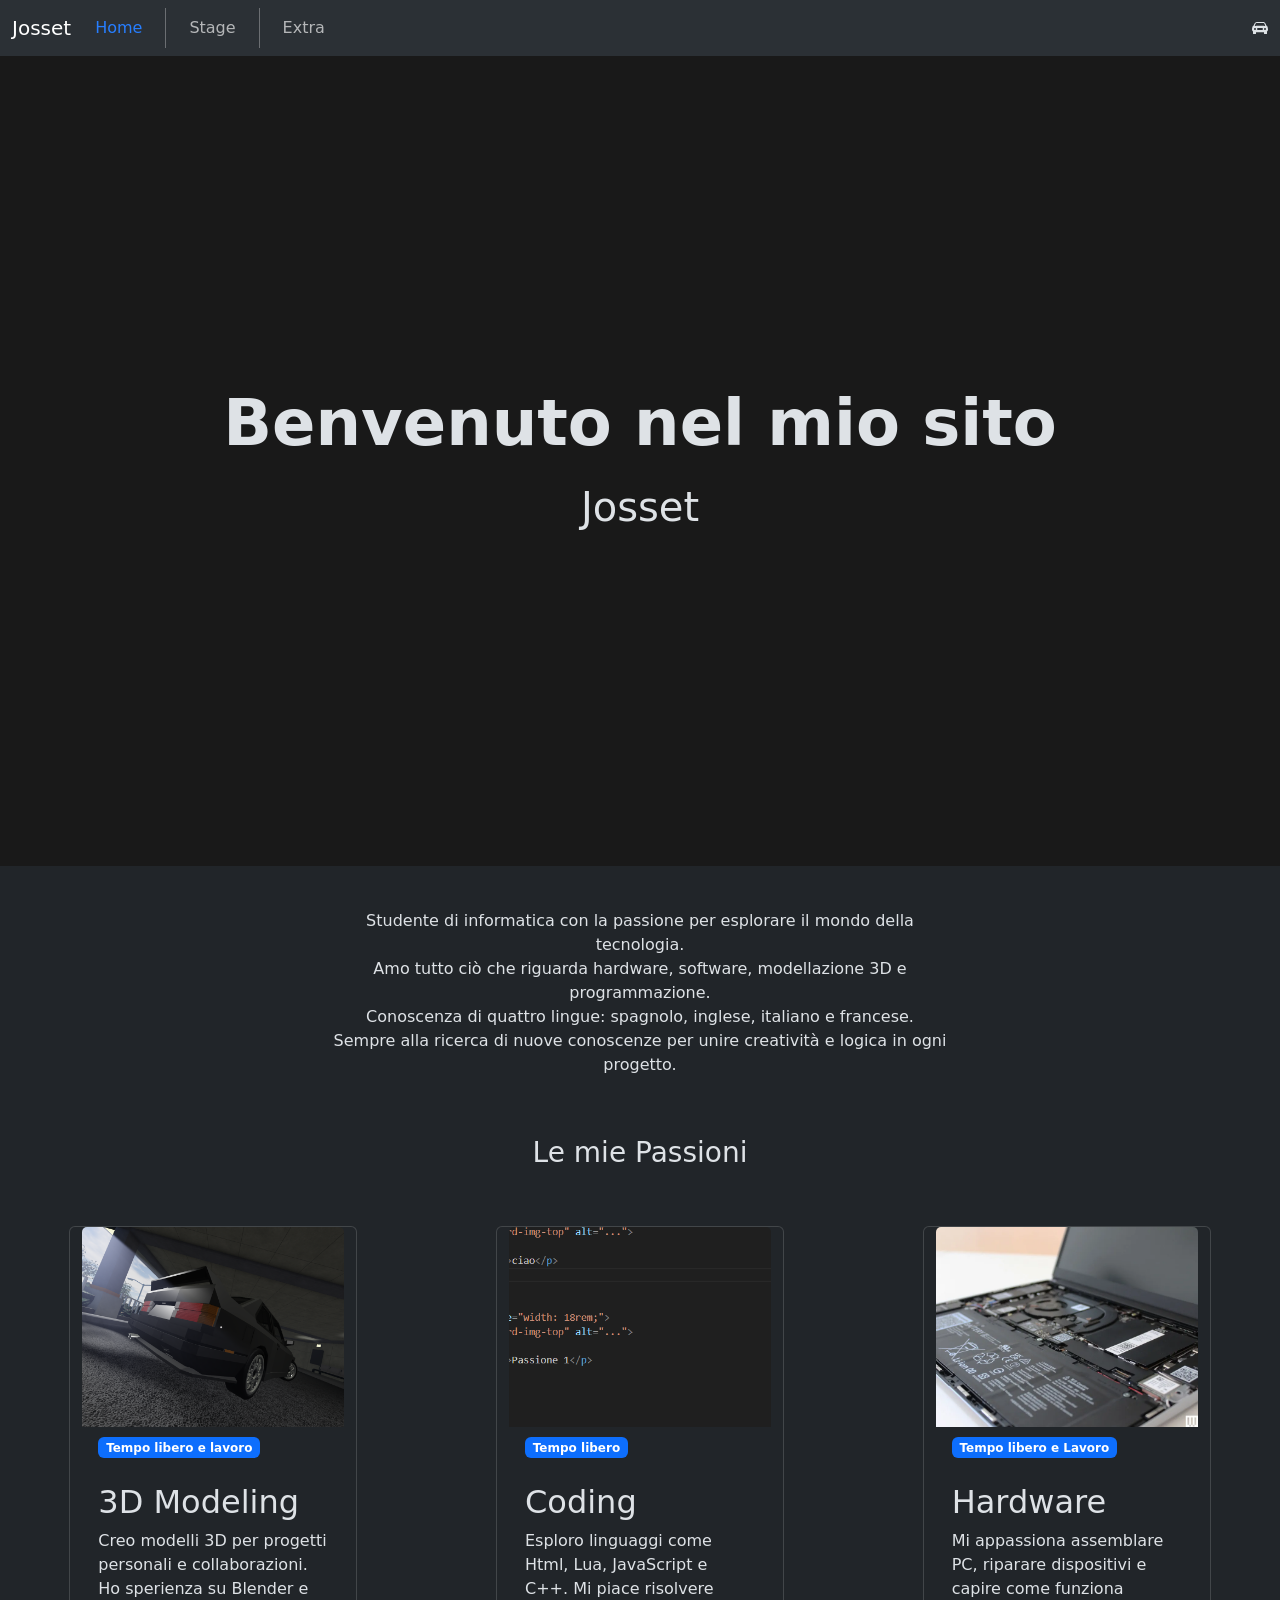
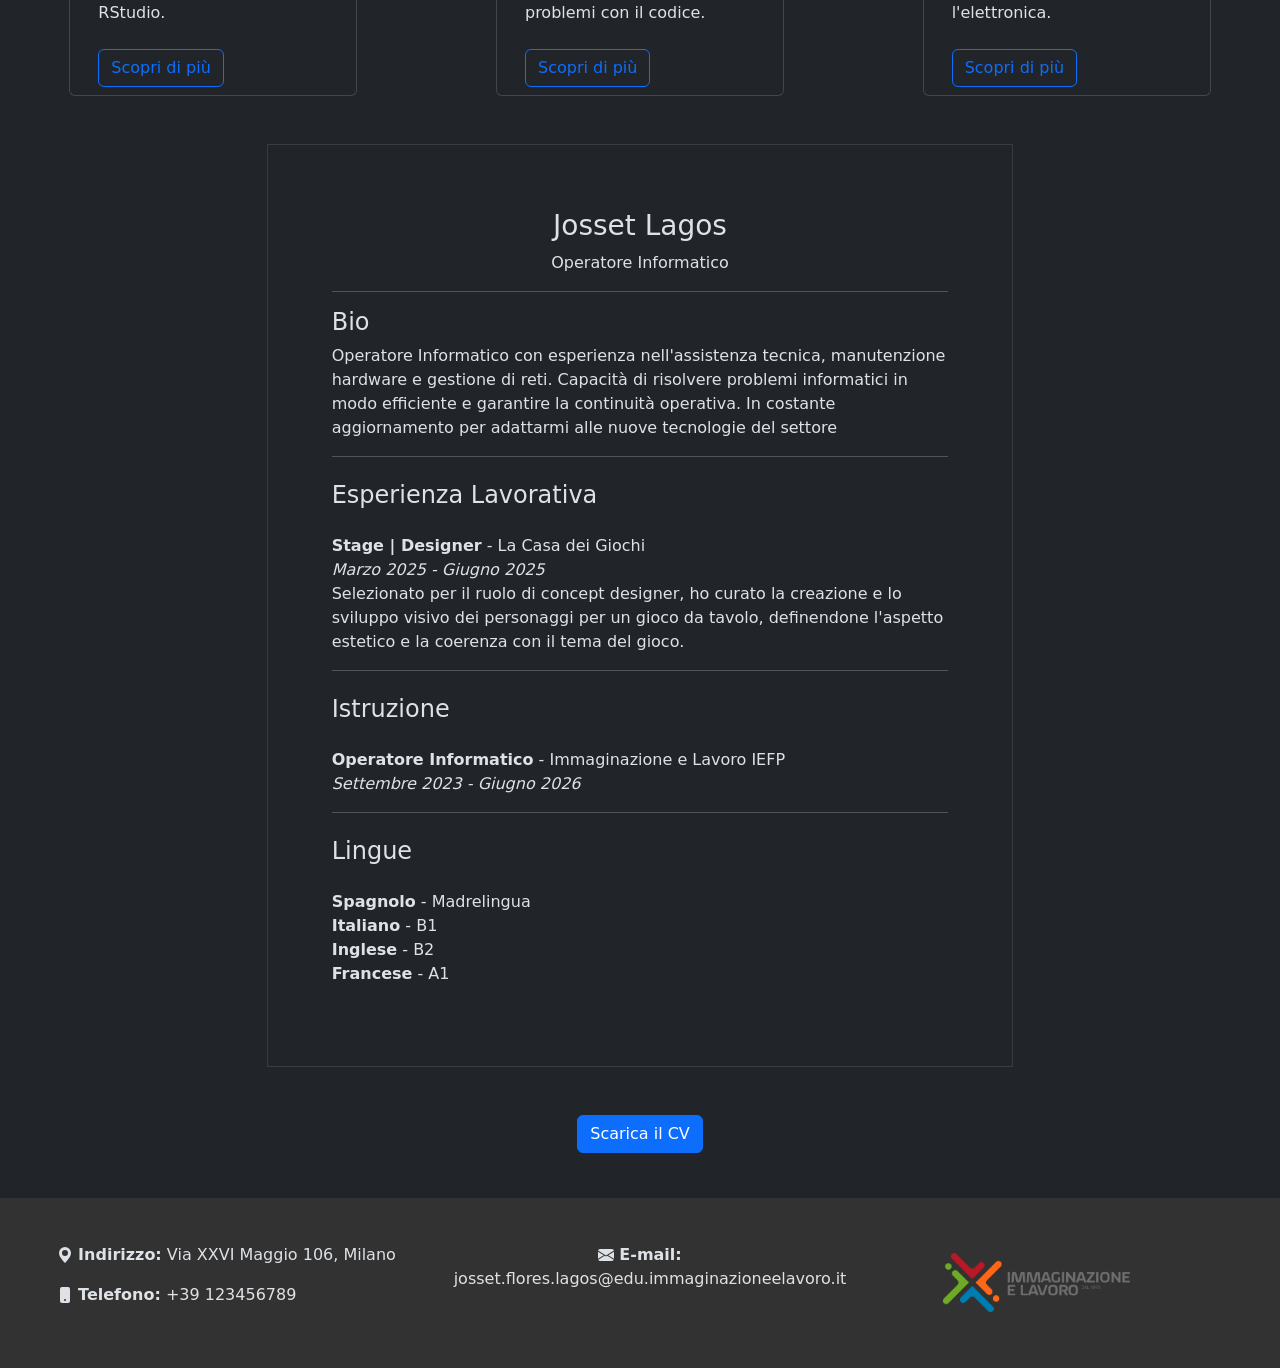
<file: index.html>
<!DOCTYPE html>
<html lang="en" data-bs-theme="dark">
<head>
    <meta charset="UTF-8">
    <meta name="viewport" content="width=device-width, initial-scale=1.0">
    <title>Home | Josset Lagos</title>
    <link rel="icon" type="image/png" href="./img/HomeIcon.png">
    <!-- Link a bootsrap -->
    <link href="https://cdn.jsdelivr.net/npm/bootstrap@5.3.8/dist/css/bootstrap.min.css" rel="stylesheet" integrity="sha384-sRIl4kxILFvY47J16cr9ZwB07vP4J8+LH7qKQnuqkuIAvNWLzeN8tE5YBujZqJLB" crossorigin="anonymous">
    
    <link rel="stylesheet" href="./style.css">
</head>
<body>
    
    <nav class="navbar navbar-expand-lg bg-body-tertiary">
        <div class="container-fluid">
            <a class="navbar-brand" href="#">
                Josset
            </a>
            <button class="navbar-toggler" type="button" data-bs-toggle="collapse" data-bs-target="#navbarNav" aria-controls="navbarNav" aria-expanded="false" aria-label="Toggle navigation">
            <span class="navbar-toggler-icon"></span>
            </button>
            <div class="collapse navbar-collapse" id="navbarNav">
                <ul class="navbar-nav">
                    <li class="nav-item">
                    <a class="nav-link active" aria-current="page" href="#">Home</a>
                    </li>
                    <li class="nav-item">
                    <a class="nav-link" href="./pages/stage.html">Stage</a>
                    </li>
                    <li class="nav-item">
                    <a class="nav-link" href="./pages/extra.html">Extra</a>
                    </li>
                </ul>
            </div>
            <svg xmlns="http://www.w3.org/2000/svg" width="16" height="16" fill="currentColor" class="bi bi-car-front-fill" viewBox="0 0 16 16">
            <path d="M2.52 3.515A2.5 2.5 0 0 1 4.82 2h6.362c1 0 1.904.596 2.298 1.515l.792 1.848c.075.175.21.319.38.404.5.25.855.715.965 1.262l.335 1.679q.05.242.049.49v.413c0 .814-.39 1.543-1 1.997V13.5a.5.5 0 0 1-.5.5h-2a.5.5 0 0 1-.5-.5v-1.338c-1.292.048-2.745.088-4 .088s-2.708-.04-4-.088V13.5a.5.5 0 0 1-.5.5h-2a.5.5 0 0 1-.5-.5v-1.892c-.61-.454-1-1.183-1-1.997v-.413a2.5 2.5 0 0 1 .049-.49l.335-1.68c.11-.546.465-1.012.964-1.261a.8.8 0 0 0 .381-.404l.792-1.848ZM3 10a1 1 0 1 0 0-2 1 1 0 0 0 0 2m10 0a1 1 0 1 0 0-2 1 1 0 0 0 0 2M6 8a1 1 0 0 0 0 2h4a1 1 0 1 0 0-2zM2.906 5.189a.51.51 0 0 0 .497.731c.91-.073 3.35-.17 4.597-.17s3.688.097 4.597.17a.51.51 0 0 0 .497-.731l-.956-1.913A.5.5 0 0 0 11.691 3H4.309a.5.5 0 0 0-.447.276L2.906 5.19Z"/>
            </svg>
        </div>
    </nav>

    <!-- Sezione di benvenuto -->
    <section class="benvenuto">
        <div>
            <h2>Benvenuto nel mio sito</h2>
            <b>Josset</b>
        </div>
    </section>

<!-- Sezione Bio  -->
<section class="container-fluid">
    <div class="row justify-content-center align-items-center" style="height: 30vh;">
        <div class="col-md-8 col-lg-6 text-center">
            <p>Studente di informatica con la passione per esplorare il mondo della tecnologia.<br>
            Amo tutto ciò che riguarda hardware, software, modellazione 3D e programmazione.<br>
            Conoscenza di quattro lingue: spagnolo, inglese, italiano e francese.<br>
            Sempre alla ricerca di nuove conoscenze per unire creatività e logica in ogni progetto.</p>
        </div>
    </div>
</section>

    <!-- Sezione passioni  -->
    <section class="container-fluid passioni">
       <div class="row">
            <h3 class="text-center">Le mie Passioni</h3>
       </div>
       <div class="row justify-content-around align-items-center mt-5 mb-5">

            <div class="card h-100" style="width: 18rem;">
                <img src="./img/LCProjectBMWe30(4).png" class="card-img-top" alt="...">
                <div class="card-header">
                    <span class="badge text-bg-primary">Tempo libero e lavoro</span>
                </div>
                <div class="card-body">
                    <h2 class="card-text">3D Modeling</h2>
                    <p class="card-text">Creo modelli 3D per progetti personali e collaborazioni. Ho sperienza su Blender e RStudio.</p>
                </div>
                <div class="card-footer">
                    <button type="button" class="btn btn-outline-primary">Scopri di più</button>
                </div>
            </div>

            <div class="card h-100" style="width: 18rem;">
                <img src="./img/1.png" class="card-img-top" alt="...">
                   <div class="card-header">
                    <span class="badge text-bg-primary">Tempo libero</span>
                </div>
                <div class="card-body">
                    <h2 class="card-text">Coding</h2>
                    <p class="card-text">Esploro linguaggi come Html, Lua, JavaScript e C++. Mi piace risolvere problemi con il codice.</p>
                </div>
                <div class="card-footer">
                    <button type="button" class="btn btn-outline-primary">Scopri di più</button>
                </div>
            </div>

            <div class="card h-100" style="width: 18rem;">
                <img src="./img/LaptopHardware.png" class="card-img-top" alt="...">
                   <div class="card-header">
                    <span class="badge text-bg-primary">Tempo libero e Lavoro</span>
                </div>
                <div class="card-body">
                    <h2 class="card-text">Hardware</h2>
                    <p class="card-text">Mi appassiona assemblare PC, riparare dispositivi e capire come funziona l'elettronica.</p>
                </div>
                <div class="card-footer">
                    <button type="button" class="btn btn-outline-primary">Scopri di più</button>
                </div>
            </div>

        </div>

    </section>

    <!-- sezione cv -->
    <section class="container-fluid cv">
        <div class="row justify-content-center">
            <div class="col-lg-7 foglio">
                <h3 class="text-center">Josset Lagos</h3>
                <p class="text-center">Operatore Informatico </p>
                <hr>

                <h4>Bio</h4>
                <p>Operatore Informatico con esperienza nell'assistenza tecnica, manutenzione hardware e gestione di reti. Capacità di risolvere problemi informatici in modo efficiente e garantire la continuità operativa. In costante aggiornamento per adattarmi alle nuove tecnologie del settore</p>
                <hr>

                <h4 class="pt-2">Esperienza Lavorativa</h4>
                <p class="pt-3">
                    <b>Stage | Designer</b> - La Casa dei Giochi <br>
                    <i>Marzo 2025 - Giugno 2025</i> <br>
                    Selezionato per il ruolo di concept designer, ho curato la creazione e lo sviluppo visivo dei personaggi per un gioco da tavolo, definendone l'aspetto estetico e la coerenza con il tema del gioco.
                </p>
                <hr>

                <h4 class="pt-2">Istruzione</h4>
                <p class="pt-3">
                    <b>Operatore Informatico</b> - Immaginazione e Lavoro IEFP <br>
                    <i>Settembre 2023 - Giugno 2026</i>
                </p>

                <hr>

                <h4 class="pt-2">Lingue</h4>
                <p class="pt-3">
                    <b>Spagnolo</b> - Madrelingua <br>
                    <b>Italiano</b> - B1 <br>
                    <b>Inglese</b> - B2 <br>
                    <b>Francese</b> - A1
                </p>
            </div>
        </div>
        <div class="row justify-content-center pt-5">
            <a class="text-center" href="./doc/JOSSET JOHAO FLORES LAGOS - CV.docx" target="_blank">
                 <button type="button" class="btn btn-primary">Scarica il CV</button>
            </a>
        </div>
    </section>

    <footer>
       <div class="container-fluid">
            <div class="row">
                <div class="col-4">
                    <p>
                        <svg xmlns="http://www.w3.org/2000/svg" width="16" height="16" fill="currentColor" class="bi bi-geo-alt-fill" viewBox="0 0 16 16">
                        <path d="M8 16s6-5.686 6-10A6 6 0 0 0 2 6c0 4.314 6 10 6 10m0-7a3 3 0 1 1 0-6 3 3 0 0 1 0 6"/>
                        </svg>
                        <b>Indirizzo:</b> Via XXVI Maggio 106, Milano
                    </p>
                    <p>
                        <svg xmlns="http://www.w3.org/2000/svg" width="16" height="16" fill="currentColor" class="bi bi-phone-fill" viewBox="0 0 16 16">
                        <path d="M3 2a2 2 0 0 1 2-2h6a2 2 0 0 1 2 2v12a2 2 0 0 1-2 2H5a2 2 0 0 1-2-2zm6 11a1 1 0 1 0-2 0 1 1 0 0 0 2 0"/>
                        </svg>
                        <b>Telefono:</b> +39 123456789
                    </p>
                </div>

                <div class="col-4">
                    <p class="text-center">
                        <svg xmlns="http://www.w3.org/2000/svg" width="16" height="16" fill="currentColor" class="bi bi-envelope-fill" viewBox="0 0 16 16">
                        <path d="M.05 3.555A2 2 0 0 1 2 2h12a2 2 0 0 1 1.95 1.555L8 8.414zM0 4.697v7.104l5.803-3.558zM6.761 8.83l-6.57 4.027A2 2 0 0 0 2 14h12a2 2 0 0 0 1.808-1.144l-6.57-4.027L8 9.586zm3.436-.586L16 11.801V4.697z"/>
                        </svg>
                        <b>E-mail:</b> josset.flores.lagos@edu.immaginazioneelavoro.it
                    </p>
                </div>

                <div class="col-4 d-flex justify-content-center align-items-center">
                    <img src="./img/logo.webp" class="img-fluid logo" alt="">
                </div>

            </div>
       </div>
    </footer>
  

    <!-- script di bootstrap  -->
    <script src="https://cdn.jsdelivr.net/npm/bootstrap@5.3.8/dist/js/bootstrap.bundle.min.js" integrity="sha384-FKyoEForCGlyvwx9Hj09JcYn3nv7wiPVlz7YYwJrWVcXK/BmnVDxM+D2scQbITxI" crossorigin="anonymous"></script>
    <script src="./script.js"></script>
</body>
</html>
</file>
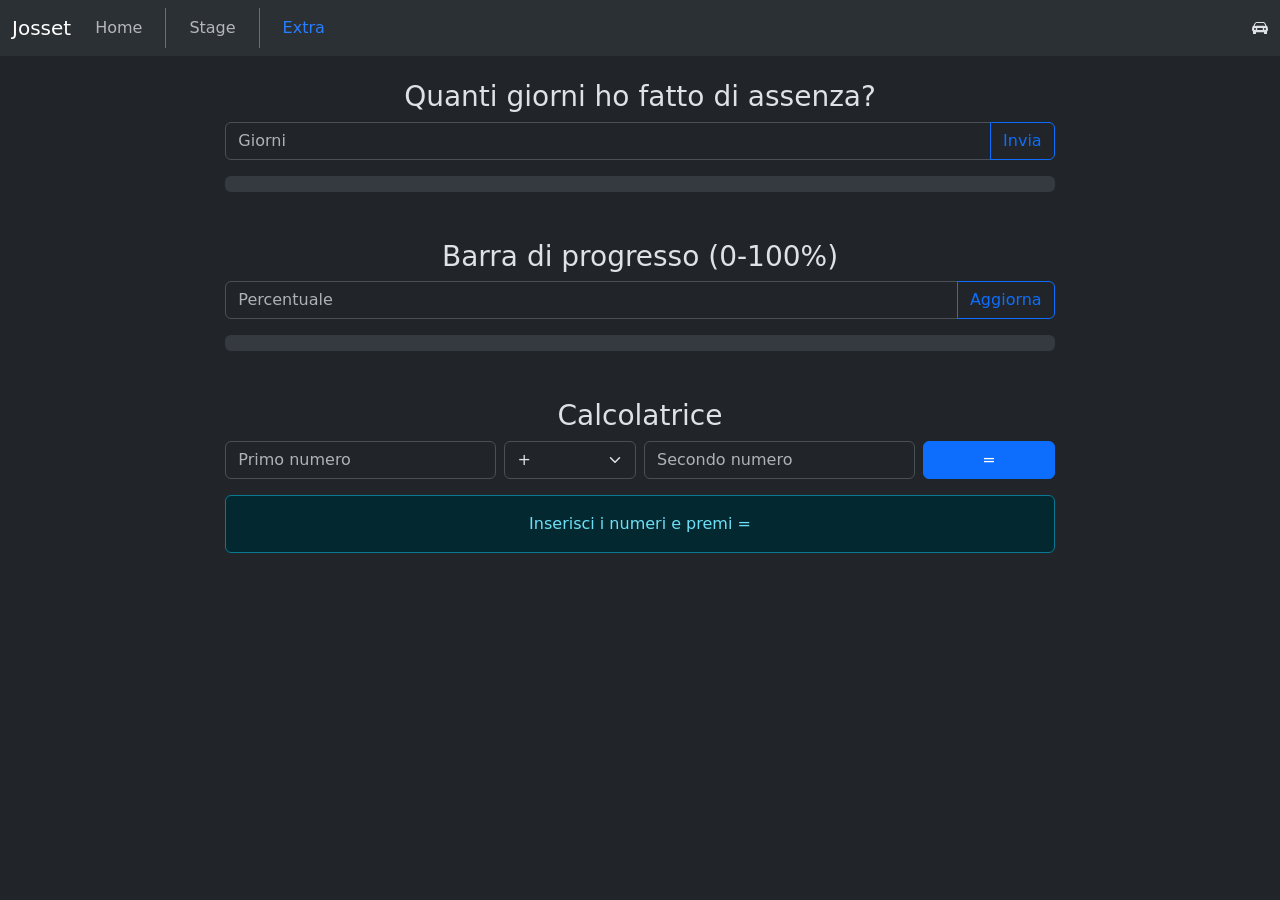
<file: pages/extra.html>
<!DOCTYPE html>
<html lang="en" data-bs-theme="dark">
<head>
    <meta charset="UTF-8">
    <meta name="viewport" content="width=device-width, initial-scale=1.0">
    <title>Extra | Josset Lagos</title>
    <link rel="icon" type="image/png" href="../img/ExtraIcon.png">
    <!-- Link a bootstrap -->
    <link href="https://cdn.jsdelivr.net/npm/bootstrap@5.3.8/dist/css/bootstrap.min.css" rel="stylesheet" integrity="sha384-sRIl4kxILFvY47J16cr9ZwB07vP4J8+LH7qKQnuqkuIAvNWLzeN8tE5YBujZqJLB" crossorigin="anonymous">
    <link rel="stylesheet" href="../style.css">
</head>
<body>

    <nav class="navbar navbar-expand-lg bg-body-tertiary">
        <div class="container-fluid">
            <a class="navbar-brand" href="#">Josset</a>
            <button class="navbar-toggler" type="button" data-bs-toggle="collapse" data-bs-target="#navbarNav" aria-controls="navbarNav" aria-expanded="false" aria-label="Toggle navigation">
                <span class="navbar-toggler-icon"></span>
            </button>
            <div class="collapse navbar-collapse" id="navbarNav">
                <ul class="navbar-nav">
                    <li class="nav-item">
                        <a class="nav-link" aria-current="page" href="../index.html">Home</a>
                    </li>
                    <li class="nav-item">
                        <a class="nav-link" href="./stage.html">Stage</a>
                    </li>
                    <li class="nav-item">
                        <a class="nav-link active" href="#">Extra</a>
                    </li>
                </ul>
            </div>
            <svg xmlns="http://www.w3.org/2000/svg" width="16" height="16" fill="currentColor" class="bi bi-car-front-fill" viewBox="0 0 16 16">
                <path d="M2.52 3.515A2.5 2.5 0 0 1 4.82 2h6.362c1 0 1.904.596 2.298 1.515l.792 1.848c.075.175.21.319.38.404.5.25.855.715.965 1.262l.335 1.679q.05.242.049.49v.413c0 .814-.39 1.543-1 1.997V13.5a.5.5 0 0 1-.5.5h-2a.5.5 0 0 1-.5-.5v-1.338c-1.292.048-2.745.088-4 .088s-2.708-.04-4-.088V13.5a.5.5 0 0 1-.5.5h-2a.5.5 0 0 1-.5-.5v-1.892c-.61-.454-1-1.183-1-1.997v-.413a2.5 2.5 0 0 1 .049-.49l.335-1.68c.11-.546.465-1.012.964-1.261a.8.8 0 0 0 .381-.404l.792-1.848ZM3 10a1 1 0 1 0 0-2 1 1 0 0 0 0 2m10 0a1 1 0 1 0 0-2 1 1 0 0 0 0 2M6 8a1 1 0 0 0 0 2h4a1 1 0 1 0 0-2zM2.906 5.189a.51.51 0 0 0 .497.731c.91-.073 3.35-.17 4.597-.17s3.688.097 4.597.17a.51.51 0 0 0 .497-.731l-.956-1.913A.5.5 0 0 0 11.691 3H4.309a.5.5 0 0 0-.447.276L2.906 5.19Z"/>
            </svg>
        </div>
    </nav>

    <!-- Assenze -->
    <div class="container-fluid mt-4">
        <div class="row justify-content-center">
            <div class="col-8">
                <h3 class="text-center">Quanti giorni ho fatto di assenza?</h3>
                <div class="input-group mb-3">
                    <input type="number" id="progresso" class="form-control" placeholder="Giorni" aria-label="Giorni">
                    <button onclick="assenze()" class="btn btn-outline-primary" type="button">Invia</button>
                </div>
            </div>
            <div class="col-8">
                <div class="progress" role="progressbar" aria-valuenow="75" aria-valuemin="0" aria-valuemax="100">
                    <div class="progress-bar progress-bar-striped progress-bar-animated" id="barra" style="width: 0%;"></div>
                </div>
            </div>
        </div>
    </div>

    <!-- Prog bar -->
    <div class="container-fluid mt-5">
        <div class="row justify-content-center">
            <div class="col-8">
                <h3 class="text-center">Barra di progresso (0-100%)</h3>
                <div class="input-group mb-3">
                    <input type="number" id="percentualeInput" class="form-control" placeholder="Percentuale" min="0" max="100" aria-label="Percentuale">
                    <button onclick="aggiornaBarra()" class="btn btn-outline-primary" type="button">Aggiorna</button>
                </div>
            </div>
            <div class="col-8">
                <div class="progress" role="progressbar" aria-valuenow="0" aria-valuemin="0" aria-valuemax="100">
                    <div class="progress-bar progress-bar-striped progress-bar-animated" id="barraPercentuale" style="width: 0%;"></div>
                </div>
            </div>
        </div>
    </div>

    <!-- Calc -->
    <div class="container-fluid mt-5 mb-5">
        <div class="row justify-content-center">
            <div class="col-8">
                <h3 class="text-center">Calcolatrice</h3>
                <div class="row g-2">
                    <div class="col-md-4">
                        <input type="number" id="num1" class="form-control" placeholder="Primo numero">
                    </div>
                    <div class="col-md-2">
                        <select id="operazione" class="form-select">
                            <option value="+">+</option>
                            <option value="-">-</option>
                            <option value="*">*</option>
                            <option value="/">/</option>
                        </select>
                    </div>
                    <div class="col-md-4">
                        <input type="number" id="num2" class="form-control" placeholder="Secondo numero">
                    </div>
                    <div class="col-md-2">
                        <button onclick="calcola()" class="btn btn-primary w-100">=</button>
                    </div>
                </div>
                <div class="row mt-3">
                    <div class="col-12">
                        <div class="alert alert-info text-center" id="risultato" role="alert">
                            Inserisci i numeri e premi =
                        </div>
                    </div>
                </div>
            </div>
        </div>
    </div>

    <!-- script di bootstrap  -->
    <script src="https://cdn.jsdelivr.net/npm/bootstrap@5.3.8/dist/js/bootstrap.bundle.min.js" integrity="sha384-FKyoEForCGlyvwx9Hj09JcYn3nv7wiPVlz7YYwJrWVcXK/BmnVDxM+D2scQbITxI" crossorigin="anonymous"></script>
    <script src="../script.js"></script>
</body>
</html>
</file>
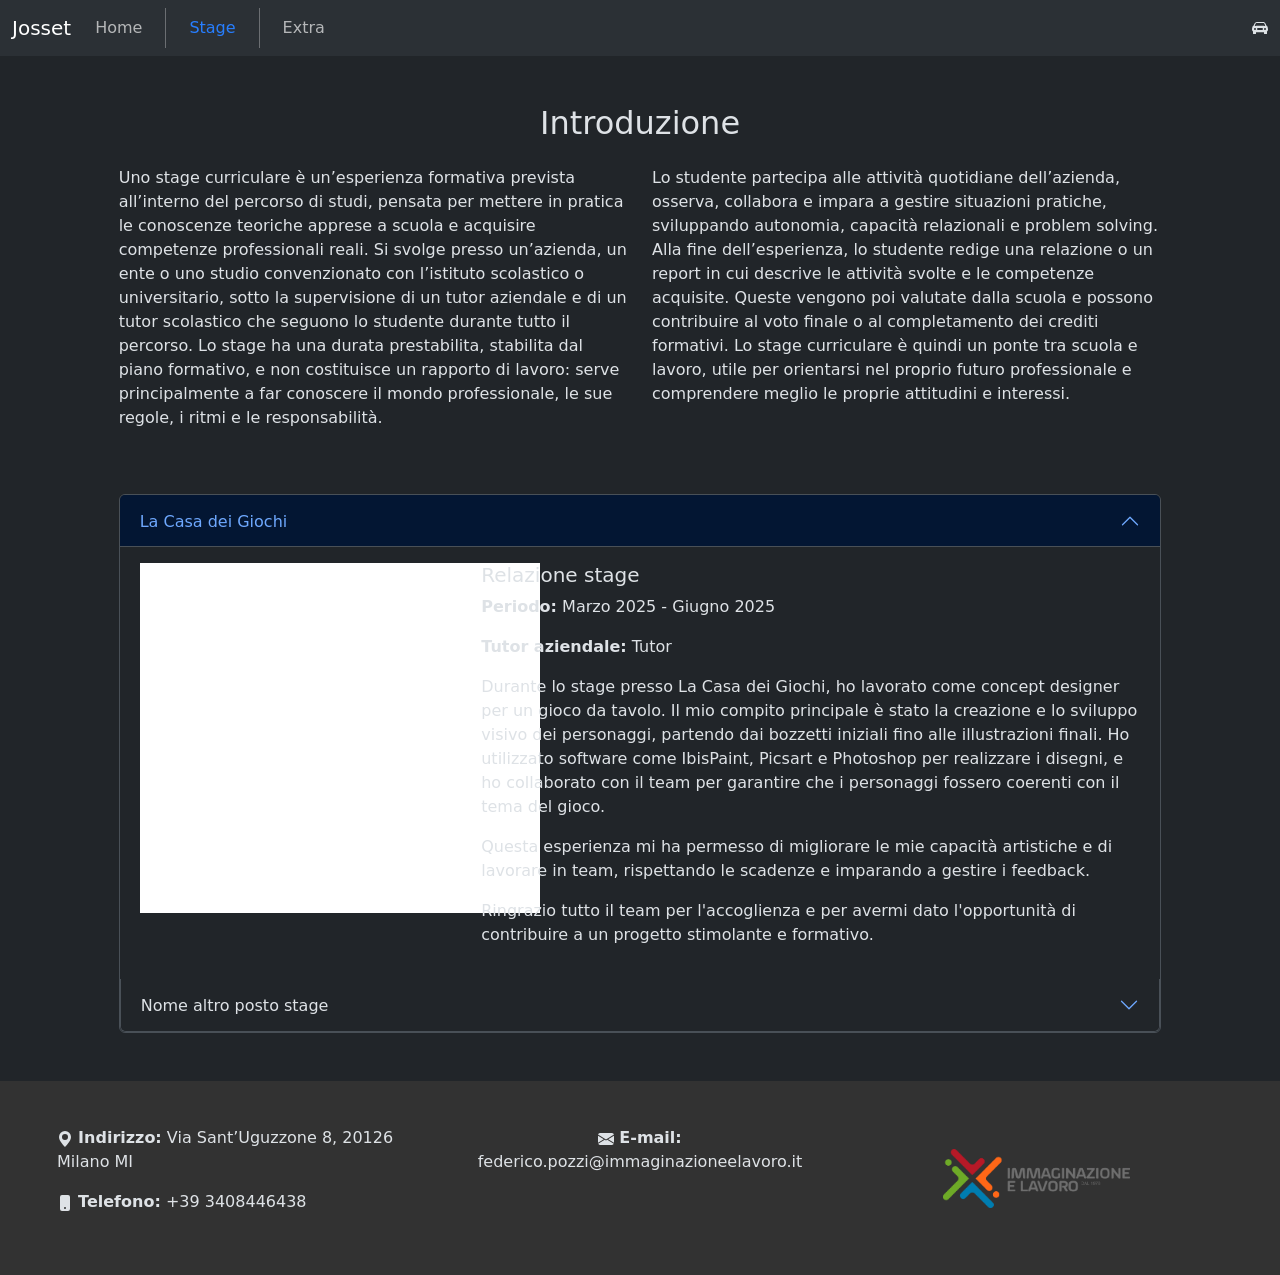
<file: pages/stage.html>
<!DOCTYPE html>
<html lang="en" data-bs-theme="dark">
<head>
    <meta charset="UTF-8">
    <meta name="viewport" content="width=device-width, initial-scale=1.0">
    <title>Stage | Josset Lagos</title>
        <link rel="icon" type="image/png" href="../img/buildingIcon.png">
    <!-- Link a bootsrap -->
    <link href="https://cdn.jsdelivr.net/npm/bootstrap@5.3.8/dist/css/bootstrap.min.css" rel="stylesheet" integrity="sha384-sRIl4kxILFvY47J16cr9ZwB07vP4J8+LH7qKQnuqkuIAvNWLzeN8tE5YBujZqJLB" crossorigin="anonymous">
    
    <link rel="stylesheet" href="../style.css">
</head>
<body>

    <nav class="navbar navbar-expand-lg bg-body-tertiary">
        <div class="container-fluid">
            <a class="navbar-brand" href="#">Josset</a>
            <button class="navbar-toggler" type="button" data-bs-toggle="collapse" data-bs-target="#navbarNav" aria-controls="navbarNav" aria-expanded="false" aria-label="Toggle navigation">
            <span class="navbar-toggler-icon"></span>
            </button>
            <div class="collapse navbar-collapse" id="navbarNav">
                <ul class="navbar-nav">
                    <li class="nav-item">
                    <a class="nav-link" aria-current="page" href="../index.html">Home</a>
                    </li>
                    <li class="nav-item">
                    <a class="nav-link active" href="#">Stage</a>
                    </li>
                    <li class="nav-item">
                    <a class="nav-link" href="./extra.html">Extra</a>
                    </li>
                </ul>
            </div>
            <svg xmlns="http://www.w3.org/2000/svg" width="16" height="16" fill="currentColor" class="bi bi-car-front-fill" viewBox="0 0 16 16">
            <path d="M2.52 3.515A2.5 2.5 0 0 1 4.82 2h6.362c1 0 1.904.596 2.298 1.515l.792 1.848c.075.175.21.319.38.404.5.25.855.715.965 1.262l.335 1.679q.05.242.049.49v.413c0 .814-.39 1.543-1 1.997V13.5a.5.5 0 0 1-.5.5h-2a.5.5 0 0 1-.5-.5v-1.338c-1.292.048-2.745.088-4 .088s-2.708-.04-4-.088V13.5a.5.5 0 0 1-.5.5h-2a.5.5 0 0 1-.5-.5v-1.892c-.61-.454-1-1.183-1-1.997v-.413a2.5 2.5 0 0 1 .049-.49l.335-1.68c.11-.546.465-1.012.964-1.261a.8.8 0 0 0 .381-.404l.792-1.848ZM3 10a1 1 0 1 0 0-2 1 1 0 0 0 0 2m10 0a1 1 0 1 0 0-2 1 1 0 0 0 0 2M6 8a1 1 0 0 0 0 2h4a1 1 0 1 0 0-2zM2.906 5.189a.51.51 0 0 0 .497.731c.91-.073 3.35-.17 4.597-.17s3.688.097 4.597.17a.51.51 0 0 0 .497-.731l-.956-1.913A.5.5 0 0 0 11.691 3H4.309a.5.5 0 0 0-.447.276L2.906 5.19Z"/>
            </svg>
        </div>
    </nav>

    <section id="intro">
        <h2 class="text-center mt-5">Introduzione</h2>
        <div class="container-fluid mt-4">
            <div class="row justify-content-center">
                <div class="col-5">
                   <p>
                        Uno stage curriculare è un’esperienza formativa prevista all’interno del percorso di studi, pensata per mettere in pratica le conoscenze teoriche apprese a scuola e acquisire competenze professionali reali. Si svolge presso un’azienda, un ente o uno studio convenzionato con l’istituto scolastico o universitario, sotto la supervisione di un tutor aziendale e di un tutor scolastico che seguono lo studente durante tutto il percorso.
                        Lo stage ha una durata prestabilita, stabilita dal piano formativo, e non costituisce un rapporto di lavoro: serve principalmente a far conoscere il mondo professionale, le sue regole, i ritmi e le responsabilità.
                   </p>
                </div>
                <div class="col-5">
                    <p>
                        Lo studente partecipa alle attività quotidiane dell’azienda, osserva, collabora e impara a gestire situazioni pratiche, sviluppando autonomia, capacità relazionali e problem solving.
                        Alla fine dell’esperienza, lo studente redige una relazione o un report in cui descrive le attività svolte e le competenze acquisite. Queste vengono poi valutate dalla scuola e possono contribuire al voto finale o al completamento dei crediti formativi. Lo stage curriculare è quindi un ponte tra scuola e lavoro, utile per orientarsi nel proprio futuro professionale e comprendere meglio le proprie attitudini e interessi.
                    </p>
                </div>
            </div>
        </div>
    </section>

    <section id="stage">
        <div class="container-fluid mt-5 mb-5">
            <div class="row justify-content-center">
                <div class="col-10">
                    <div class="accordion" id="accordionPanelsStayOpenExample">
                        <div class="accordion-item">
                            <h2 class="accordion-header">
                            <button class="accordion-button" type="button" data-bs-toggle="collapse" data-bs-target="#panelsStayOpen-collapseOne" aria-expanded="true" aria-controls="panelsStayOpen-collapseOne">
                                La Casa dei Giochi
                            </button>
                            </h2>
                            <div id="panelsStayOpen-collapseOne" class="accordion-collapse collapse show">
                            <div class="accordion-body">
                                <div class="row">
                                    <div class="col-4">
                                    <iframe src="https://www.google.com/maps/embed?pb=!1m18!1m12!1m3!1d1175.3456498698197!2d9.225917635739311!3d45.52097180026589!2m3!1f0!2f0!3f0!3m2!1i1024!2i768!4f13.1!3m3!1m2!1s0x4786c7680501eed7%3A0x76b3b88fa35b42bc!2sLa%20Casa%20dei%20Giochi!5e0!3m2!1ses!2sit!4v1772452663914!5m2!1ses!2sit" width="400" height="350" style="border:0;" allowfullscreen="" loading="lazy" referrerpolicy="no-referrer-when-downgrade"></iframe>
                                    </div>
                                    <div class="col-8">
                                       <h5>Relazione stage</h5>
                                       <p><strong>Periodo:</strong> Marzo 2025 - Giugno 2025</p>
                                       <p><strong>Tutor aziendale:</strong> Tutor</p>
                                        <p>Durante lo stage presso La Casa dei Giochi, ho lavorato come concept designer per un gioco da tavolo. Il mio compito principale è stato la creazione e lo sviluppo visivo dei personaggi, partendo dai bozzetti iniziali fino alle illustrazioni finali. Ho utilizzato software come IbisPaint, Picsart e Photoshop per realizzare i disegni, e ho collaborato con il team per garantire che i personaggi fossero coerenti con il tema del gioco.</p>
                                        <p>Questa esperienza mi ha permesso di migliorare le mie capacità artistiche e di lavorare in team, rispettando le scadenze e imparando a gestire i feedback.</p>
                                        <p>Ringrazio tutto il team per l'accoglienza e per avermi dato l'opportunità di contribuire a un progetto stimolante e formativo.</p>
                                    </div>
                            </div>
                            </div>
                        </div>
                        <div class="accordion-item">
                            <h2 class="accordion-header">
                            <button class="accordion-button collapsed" type="button" data-bs-toggle="collapse" data-bs-target="#panelsStayOpen-collapseTwo" aria-expanded="false" aria-controls="panelsStayOpen-collapseTwo">
                                Nome altro posto stage
                            </button>
                            </h2>
                            <div id="panelsStayOpen-collapseTwo" class="accordion-collapse collapse">
                            <div class="accordion-body">
                                <div class="row">
                                    <div class="col-4">mappa</div>
                                    <div class="col-8">Relazione stage</div>
                                </div>
                            </div>
                        </div>
                        </div>
                </div>
            </div>
        </div>
    </section>
    
     <footer>
       <div class="container-fluid">
            <div class="row">
                <div class="col-4">
                    <p>
                        <svg xmlns="http://www.w3.org/2000/svg" width="16" height="16" fill="currentColor" class="bi bi-geo-alt-fill" viewBox="0 0 16 16">
                        <path d="M8 16s6-5.686 6-10A6 6 0 0 0 2 6c0 4.314 6 10 6 10m0-7a3 3 0 1 1 0-6 3 3 0 0 1 0 6"/>
                        </svg>
                        <b>Indirizzo:</b> Via Sant’Uguzzone 8, 20126 Milano MI
                    </p>
                    <p>
                        <svg xmlns="http://www.w3.org/2000/svg" width="16" height="16" fill="currentColor" class="bi bi-phone-fill" viewBox="0 0 16 16">
                        <path d="M3 2a2 2 0 0 1 2-2h6a2 2 0 0 1 2 2v12a2 2 0 0 1-2 2H5a2 2 0 0 1-2-2zm6 11a1 1 0 1 0-2 0 1 1 0 0 0 2 0"/>
                        </svg>
                        <b>Telefono:</b> +39 3408446438
                    </p>
                </div>

                <div class="col-4">
                    <p class="text-center">
                        <svg xmlns="http://www.w3.org/2000/svg" width="16" height="16" fill="currentColor" class="bi bi-envelope-fill" viewBox="0 0 16 16">
                        <path d="M.05 3.555A2 2 0 0 1 2 2h12a2 2 0 0 1 1.95 1.555L8 8.414zM0 4.697v7.104l5.803-3.558zM6.761 8.83l-6.57 4.027A2 2 0 0 0 2 14h12a2 2 0 0 0 1.808-1.144l-6.57-4.027L8 9.586zm3.436-.586L16 11.801V4.697z"/>
                        </svg>
                        <b>E-mail:</b> federico.pozzi@immaginazioneelavoro.it
                    </p>
                </div>

                <div class="col-4 d-flex justify-content-center align-items-center">
                    <img src="../img/logo.webp" class="img-fluid logo" alt="">
                </div>

            </div>
       </div>
    </footer>

    <!-- script di bootstrap  -->
    <script src="https://cdn.jsdelivr.net/npm/bootstrap@5.3.8/dist/js/bootstrap.bundle.min.js" integrity="sha384-FKyoEForCGlyvwx9Hj09JcYn3nv7wiPVlz7YYwJrWVcXK/BmnVDxM+D2scQbITxI" crossorigin="anonymous"></script>
    <script src="../script.js"></script>
</body>
</html>
</file>
<file: style.css>
.benvenuto {
    display: flex;
    justify-content: center;
    align-items: center;
    text-align: center;
    height: 90vh;
    background-color: rgb(25, 25, 25);
}



.benvenuto h2 {
    font-size: 4rem;
    font-weight: 700;
    margin-bottom: 1rem;
}
.benvenuto b {
    font-size: 2.5rem;
    font-weight: 300;
    display: block;
}



.bio {
    height: 30vh;
    display: flex;
    align-items: center;
}



.foglio {
    border: 0.5px solid rgb(60, 60, 60);
    padding: 5%;
}



.cv {
    margin-top: 5vh;
    margin-bottom: 5vh;
}



.btn {
    width: auto;
}



.logo {
    width: 50%;
}



footer {
    background-color: rgb(50, 50, 50);
    padding: 5vh;
}



.card-img-top {
  height: 200px;
  object-fit: cover;
}




.card {
  height: 100%;
}



.card-header, .card-footer {
    background-color: transparent;
    border: none;
}



@media (min-width: 992px) {
    .navbar-nav .nav-item:not(:last-child) {
        border-right: 1px solid rgba(255, 255, 255, 0.3);
        padding-right: 15px;
        margin-right: 15px;
    }
}



.navbar-nav .nav-link.active {
    color: #277eff !important;
}
.navbar-nav .nav-link:hover {
    color: #77a6ff !important;
}
</file>
